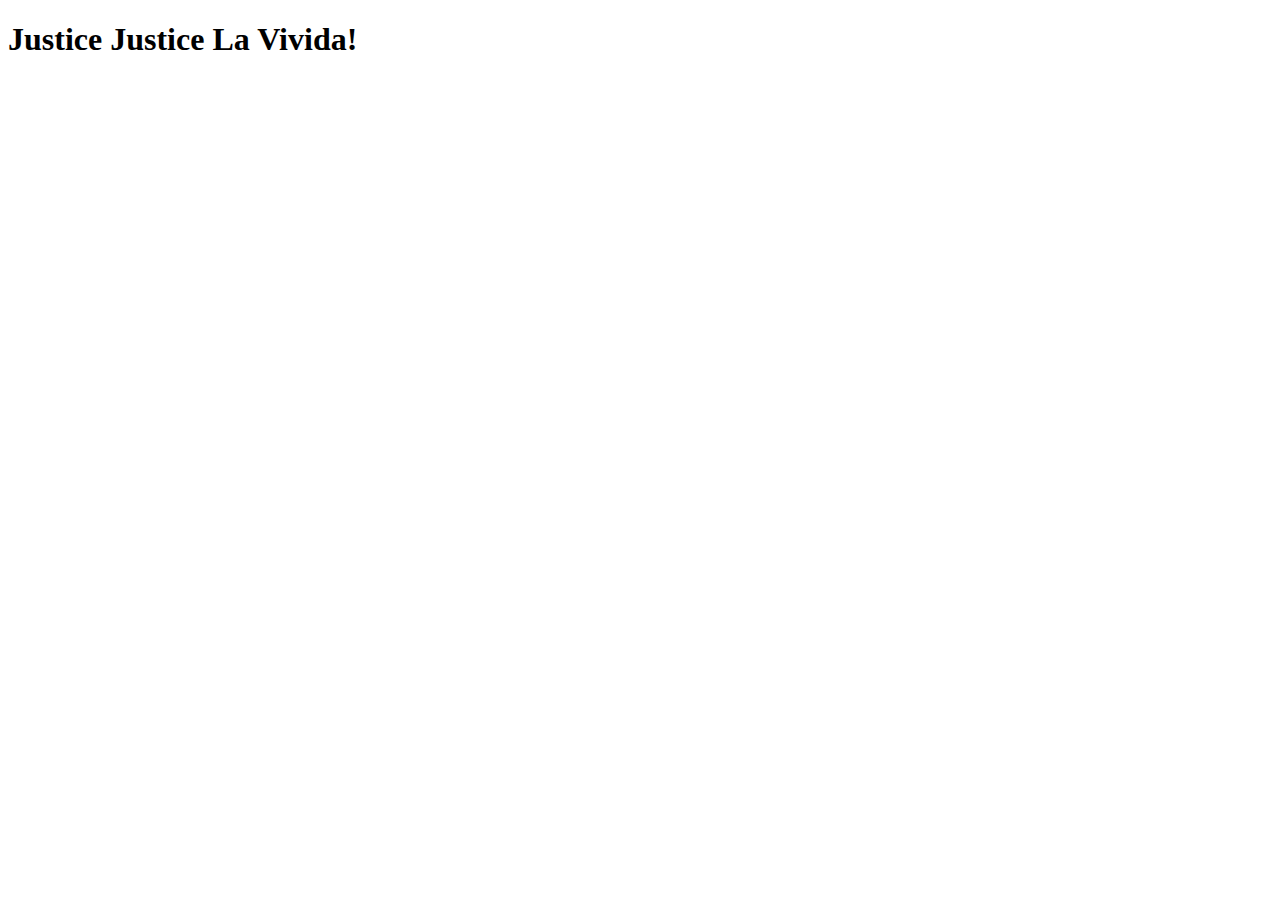
<file: index.html>
<!DOCTYPE html>
<html>
   <head>
      <title>Hello World</title>
      <body>
         <h1>Justice Justice La Vivida!</h1>
         <iframe width="560" height="315" src="https://www.youtube.com/embed/swNdIF9BJD8?start=180" frameborder="0" allow="accelerometer; autoplay; clipboard-write; encrypted-media; gyroscope; picture-in-picture" allowfullscreen></iframe>
         <iframe src="https://www.google.com/maps/embed?pb=!1m14!1m12!1m3!1d21492.038109711382!2d-122.313612!3d47.6746164!2m3!1f0!2f0!3f0!3m2!1i1024!2i768!4f13.1!5e0!3m2!1sen!2sae!4v1610074753110!5m2!1sen!2sae" width="400" height="300" frameborder="0" style="border:0;" allowfullscreen="" aria-hidden="false" tabindex="0"></iframe>
      </body>
   </head>
</html>
</file>
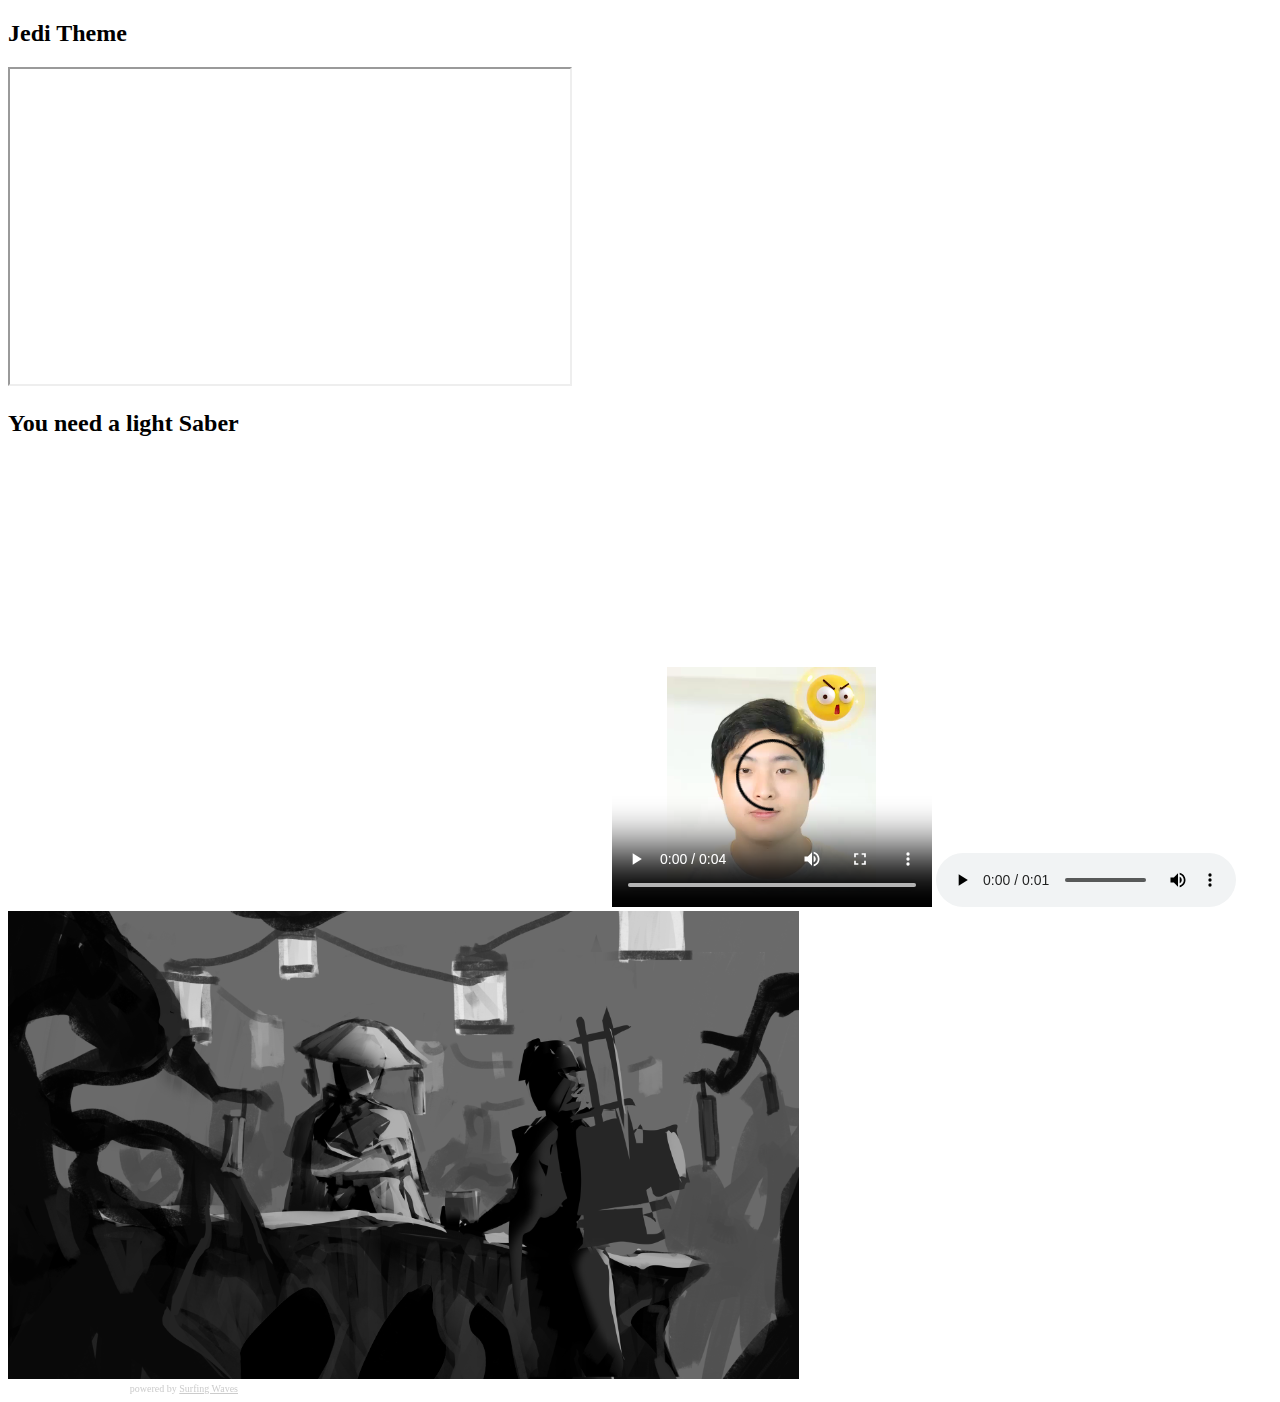
<file: embeddingOriginalWork.html>
<!DOCTYPE html>
<html>
   <head>
      <title>Jedi Grand Master</title>
      <body>
         <h2>Jedi Theme</h2>
         <iframe width="560" height="315" src="https://www.youtube.com/embed/3cYJXBZtNQg?start=180" frameborder="10" allow="accelerometer; autoplay; clipboard-write; encrypted-media; gyroscope; picture-in-picture" allowfullscreen></iframe>
         <h2>You need a light Saber</h2>
         <iframe src="https://www.google.com/maps/embed?pb=!1m18!1m12!1m3!1d1769.687158539554!2d-117.9231100205736!3d33.814217798044396!2m3!1f0!2f0!3f0!3m2!1i1024!2i768!4f13.1!3m3!1m2!1s0x80dd2912ab5baee9%3A0x4fa3cc4ca26e8612!2sSavi&#39;s%20Workshop%20%E2%80%93%20Handbuilt%20Lightsabers!5e1!3m2!1sen!2sae!4v1610075914236!5m2!1sen!2sae" width="600" height="450" frameborder="0" style="border:0;" allowfullscreen="" aria-hidden="false" tabindex="0"></iframe>
         <video width="320" height="240" controls>
            <source src="guid.mp4" type="video/mp4">
          Your browser does not support the video tag.
          </video>
         <audio controls>
            <source src="cool.mp3" type="audio/mp3">
            Your browser does not support the audio tag.
         </audio>
         <object data="IMG_0593.PNG" width="791" height="468"></object>
          
         <script type="text/javascript"> 
            <!-- 
            rssfeed_url = new Array(); 
            rssfeed_url[0]="https://surfing-waves.com/newsrss.xml";  
            rssfeed_frame_width="230"; 
            rssfeed_frame_height="260"; 
            rssfeed_scroll="on"; 
            rssfeed_scroll_step="6"; 
            rssfeed_scroll_bar="off"; 
            rssfeed_target="_blank"; 
            rssfeed_font_size="12"; 
            rssfeed_font_face=""; 
            rssfeed_border="on"; 
            rssfeed_css_url=""; 
            rssfeed_title="on"; 
            rssfeed_title_name=""; 
            rssfeed_title_bgcolor="#3366ff"; 
            rssfeed_title_color="#fff"; 
            rssfeed_title_bgimage=""; 
            rssfeed_footer="off"; 
            rssfeed_footer_name="rss feed"; 
            rssfeed_footer_bgcolor="#fff"; 
            rssfeed_footer_color="#333"; 
            rssfeed_footer_bgimage=""; 
            rssfeed_item_title_length="50"; 
            rssfeed_item_title_color="#666"; 
            rssfeed_item_bgcolor="#fff"; 
            rssfeed_item_bgimage=""; 
            rssfeed_item_border_bottom="on"; 
            rssfeed_item_source_icon="off"; 
            rssfeed_item_date="off"; 
            rssfeed_item_description="on"; 
            rssfeed_item_description_length="120"; 
            rssfeed_item_description_color="#666"; 
            rssfeed_item_description_link_color="#333"; 
            rssfeed_item_description_tag="off"; 
            rssfeed_no_items="0"; 
            rssfeed_cache = "319595c1569e40630ee05117c985080e"; 
            //--> 
            </script> 
            <script type="text/javascript" src="//feed.surfing-waves.com/js/rss-feed.js"></script> 
            <!-- The link below helps keep this service FREE, and helps other people find the SW widget. Please be cool and keep it! Thanks. --> 
            <div style="color:#ccc;font-size:10px; text-align:right; width:230px;">powered by <a href="https://surfing-waves.com" rel="noopener" target="_blank" style="color:#ccc;">Surfing Waves</a></div> 
      </body>
   </head>
</html>
</file>
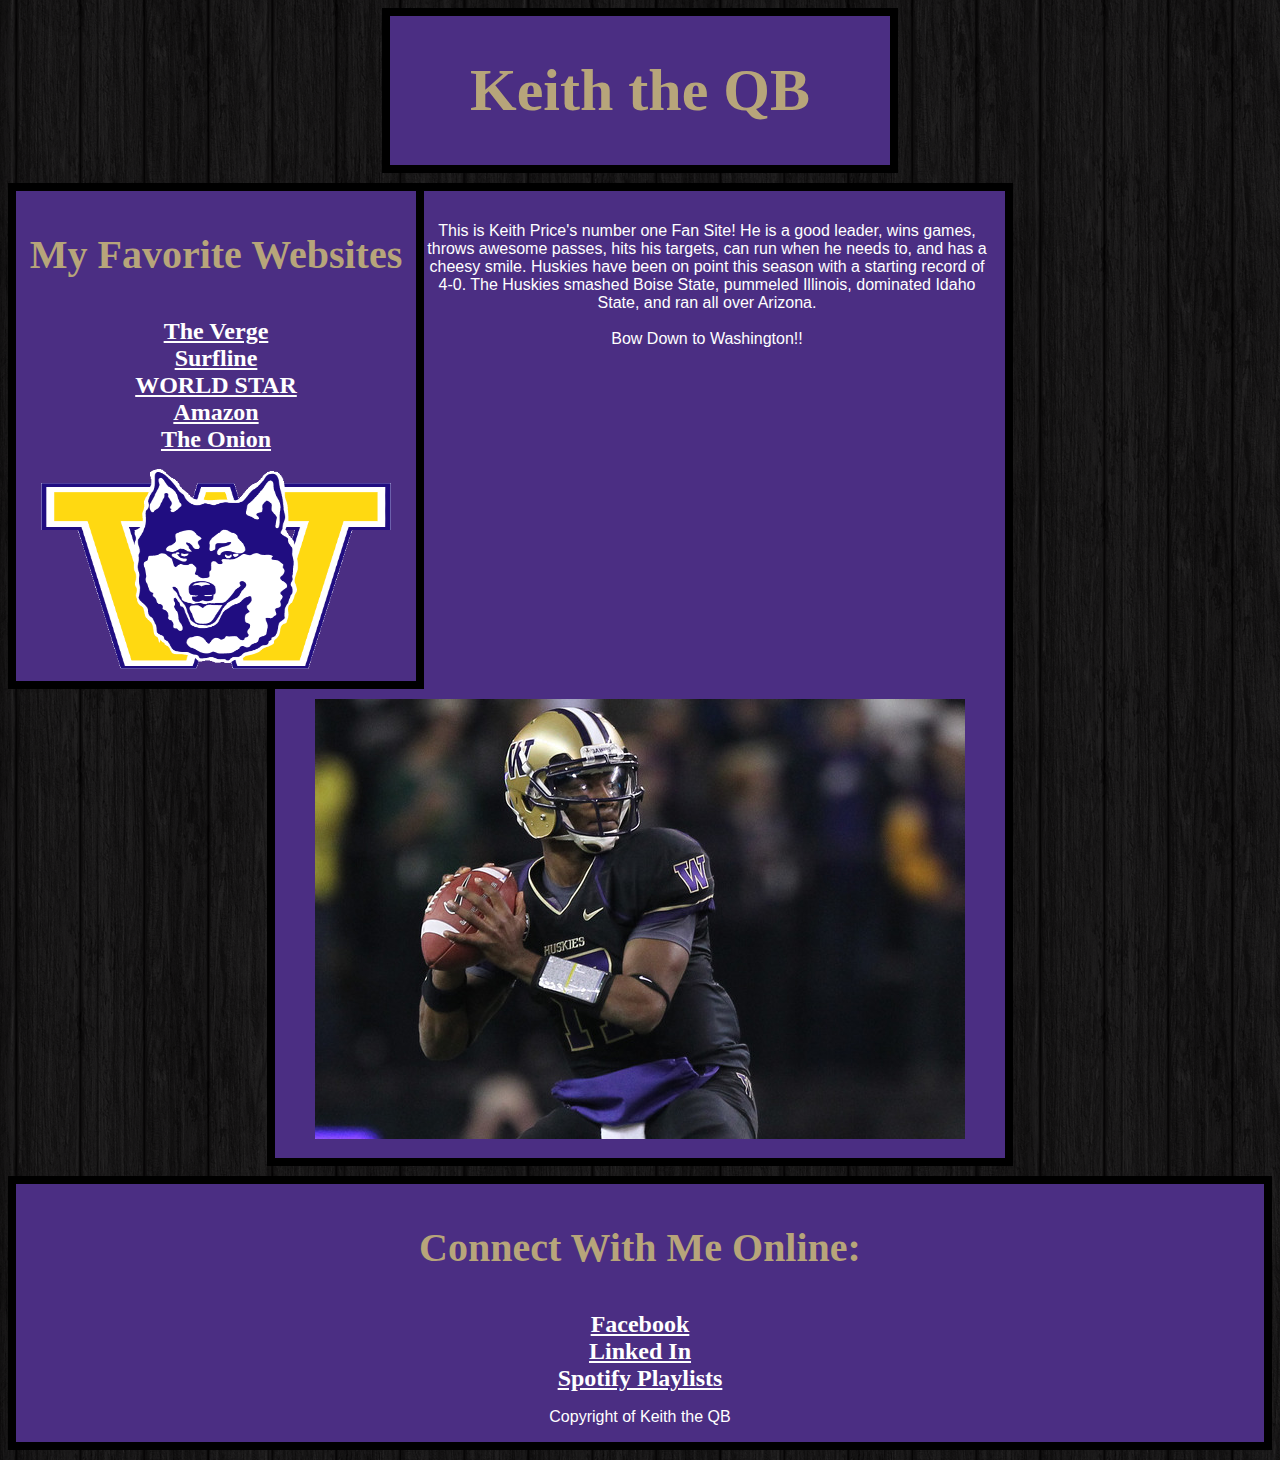
<file: introToCss.html>
<!DOCTYPE html>
	<head> 
		<title> Keith the QB  </title>
		<link rel="stylesheet" type="text/css" href="test.css" />
		<link href='http://fonts.googleapis.com/css?family=Passion+One' rel='stylesheet' type='text/css'>
	</head>

	<body>
		<div id = "Header">
			<h1> Keith the QB </h1>
		</div>
		
		<div id = "LeftNav">
			<h3> My Favorite Websites </h3>
			<ul>
				<li><a href="https://www.theverge.com">The Verge</a></li>
				<li><a href="https://www.surfline.com">Surfline</a></li>
				<li><a href="https://www.worldstarhiphop">WORLD STAR</a></li>
				<li><a href="https://www.amazon.com">Amazon</a></li>
				<li><a href="https://www.theonion.com">The Onion</a></li>
			</ul>
			<img src="icon.gif" width="350px" height="200px">
		</div>
		
		<div id = "Content">
			<p> This is Keith Price's number one Fan Site! He is a good leader, wins games, throws awesome passes, hits his targets, can run when he needs to, and has a cheesy smile. Huskies have been on point this season with a starting record of 4-0. The Huskies smashed Boise State, pummeled Illinois, dominated Idaho State, and ran all over Arizona. <br /><br /> <span id="bow">Bow Down to Washington!!</span></p>
			<img src="price.jpg">
		</div>
		
		<div id = "Footer">
			<h3>Connect With Me Online:</h3>
			<ul>
				<li><a href="https://www.Facebook.com">Facebook</a></li>
				<li><a href="https://www.Linkedin.com">Linked In</a></li>
				<li><a href="https://www.Spotify.com">Spotify Playlists</a></li>
			</ul>
			<p>Copyright of Keith the QB</p>
		</div>

	</body>

</html>
</file>
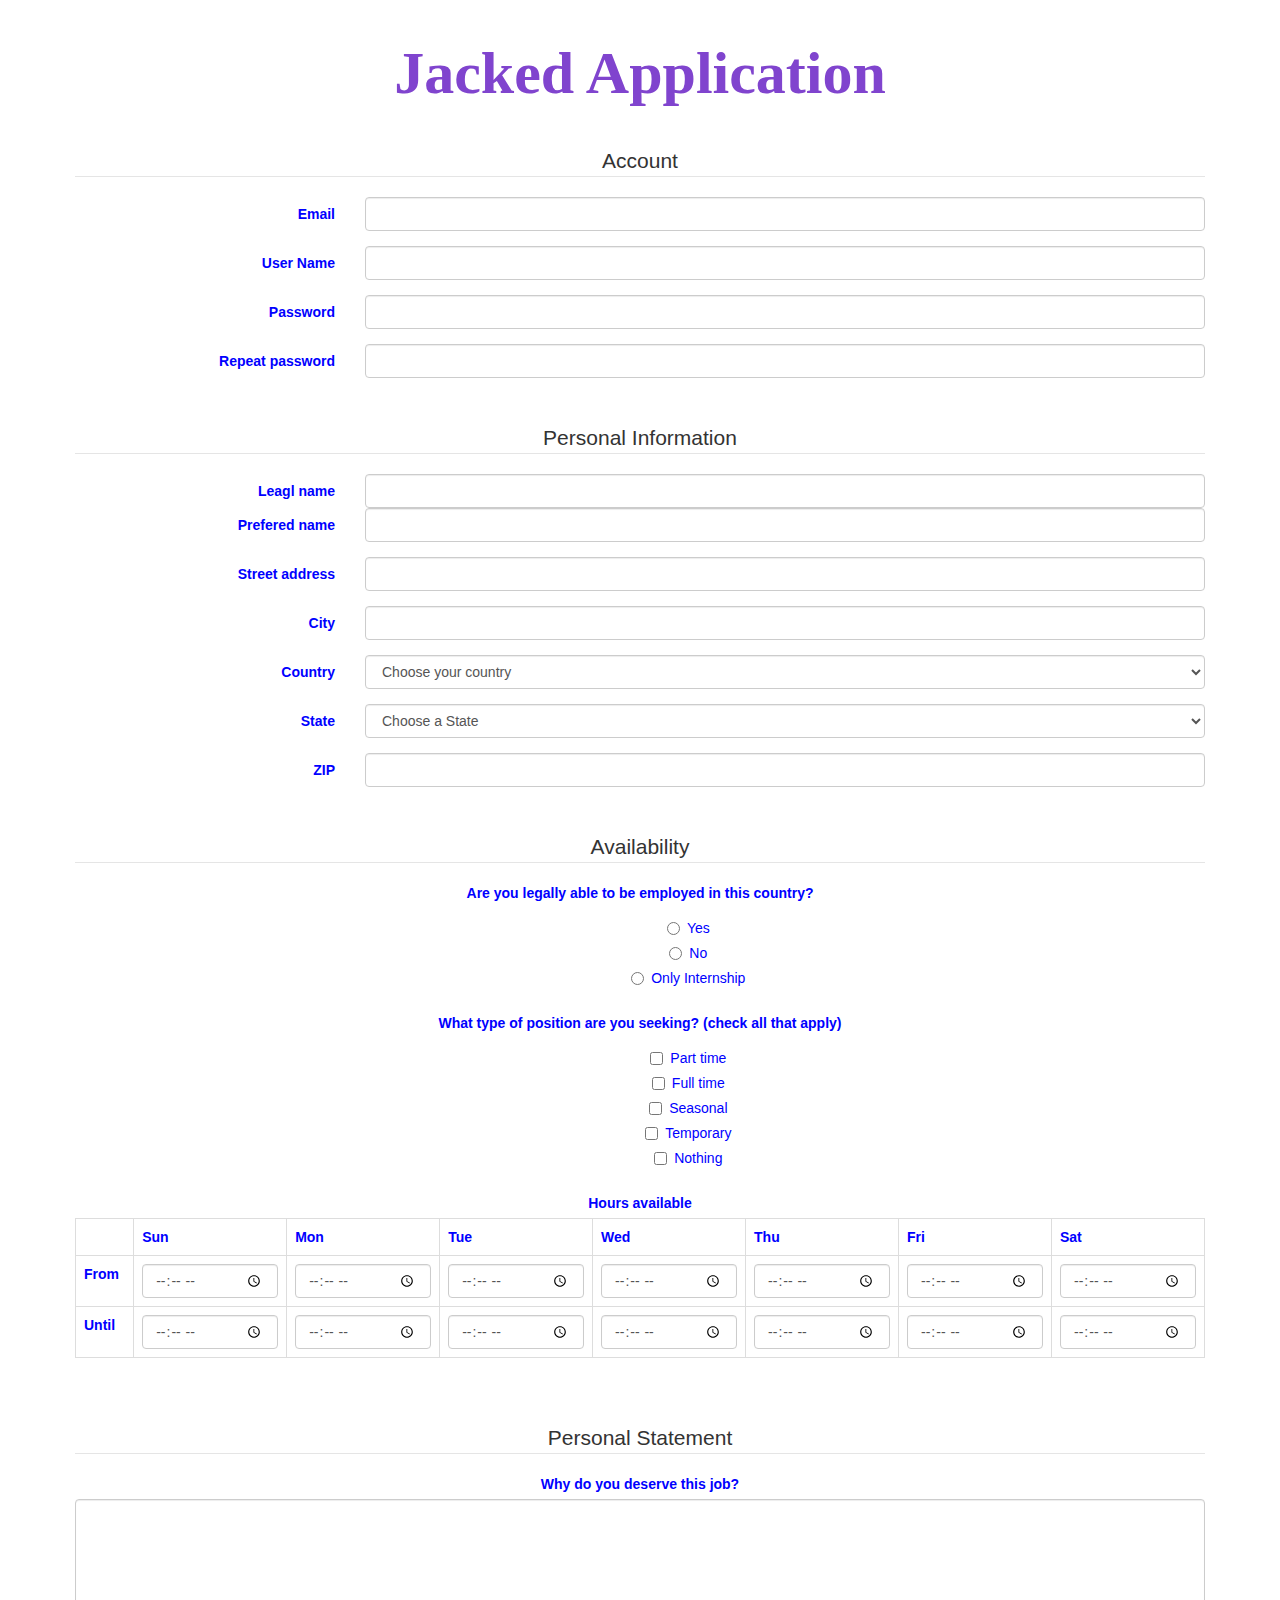
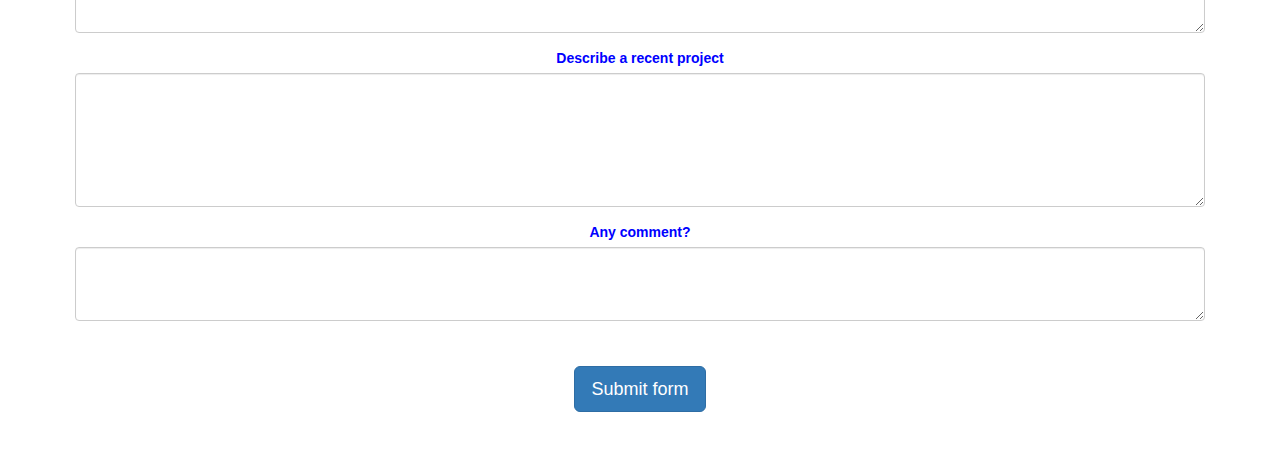
<file: jobApplicationForm.html>
<!DOCTYPE html>
<html>
<head>
	<meta charset="utf-8">
	<meta name="viewport" content="width=device-width, initial-scale=1.0">
	<title>Jack Song's Job Application</title>
	<link href="http://netdna.bootstrapcdn.com/bootstrap/3.0.0/css/bootstrap.min.css" rel="stylesheet">
	<link rel='stylesheet' type='text/css' href='anExternal.css'>
</head>
<body>
<div class="container">

<h2>Jacked Application</h2>
<p>&nbsp;</p>

<form action="http://gclass.alexburner.com/formtest.php" method="post">

	<fieldset class="form-horizontal" >
		<legend>Account</legend>
		<div class="form-group">
			<label class="col-sm-3 control-label">Email</label>
			<div class="col-sm-9">
				<input class="form-control" type="text" name="email">
			</div>
		</div>
		<div class="form-group">
			<label class="col-sm-3 control-label">User Name</label>
			<div class="col-sm-9">
				<input class="form-control" type="text" name="username">
			</div>
		</div>
		<div class="form-group">
			<label class="col-sm-3 control-label">Password</label>
			<div class="col-sm-9">
				<input class="form-control" type="password" name="password">
			</div>
		</div>
		<div class="form-group">
			<label class="col-sm-3 control-label">Repeat password</label>
			<div class="col-sm-9">
				<input class="form-control" type="password" name="repeat_password">
			</div>
		</div>
	</fieldset>

	<p>&nbsp;</p>

	<fieldset class="form-horizontal" >
		<legend>Personal Information</legend>
		<div class="form-group">
			<label class="col-sm-3 control-label">Leagl name</label>
			<div class="col-sm-9">
				<input class="form-control" type="text" name="legal_name">
			</div>
			<label class="col-sm-3 control-label">Prefered name</label>
			<div class="col-sm-9">
				<input class="form-control" type="text" name="prefered_name">
			</div>
		</div>
		<div class="form-group">
			<label class="col-sm-3 control-label">Street address</label>
			<div class="col-sm-9">
				<input class="form-control" type="text" name="street">
			</div>
		</div>
		<div class="form-group">
			<label class="col-sm-3 control-label">City</label>
			<div class="col-sm-9">
				<input class="form-control" type="text" name="city">
			</div>
		</div>
		<div class="form-group">
			<label class="col-sm-3 control-label">Country</label>
			<div class="col-sm-9">
				<select class="form-control" name="country">
					<option value="" selected="true">Choose your country</option>
					<option value="US">United States</option>
					<option value="CN">China Mainland</option>
				</select>
			</div>
		</div>
		<div class="form-group">
			<label class="col-sm-3 control-label">State</label>
			<div class="col-sm-9">
				<select class="form-control" name="state">
					<option value="" selected="true">Choose a State</option>
					<option value="AL">Alabama</option>
					<option value="AK">Alaska</option>
					<option value="AZ">Arizona</option>
					<option value="AR">Arkansas</option>
					<option value="CA">California</option>
					<option value="CO">Colorado</option>
					<option value="CT">Connecticut</option>
					<option value="DE">Delaware</option>
					<option value="DC">District of Columbia</option>
					<option value="FL">Florida</option>
					<option value="GA">Georgia</option>
					<option value="HI">Hawaii</option>
					<option value="ID">Idaho</option>
					<option value="IL">Illinois</option>
					<option value="IN">Indiana</option>
					<option value="IA">Iowa</option>
					<option value="KS">Kansas</option>
					<option value="KY">Kentucky</option>
					<option value="LA">Louisiana</option>
					<option value="ME">Maine</option>
					<option value="MD">Maryland</option>
					<option value="MA">Massachusetts</option>
					<option value="MI">Michigan</option>
					<option value="MN">Minnesota</option>
					<option value="MS">Mississippi</option>
					<option value="MO">Missouri</option>
					<option value="MT">Montana</option>
					<option value="NE">Nebraska</option>
					<option value="NV">Nevada</option>
					<option value="NH">New Hampshire</option>
					<option value="NJ">New Jersey</option>
					<option value="NM">New Mexico</option>
					<option value="NY">New York</option>
					<option value="NC">North Carolina</option>
					<option value="ND">North Dakota</option>
					<option value="OH">Ohio</option>
					<option value="OK">Oklahoma</option>
					<option value="OR">Oregon</option>
					<option value="PA">Pennsylvania</option>
					<option value="RI">Rhode Island</option>
					<option value="SC">South Carolina</option>
					<option value="SD">South Dakota</option>
					<option value="TN">Tennessee</option>
					<option value="TX">Texas</option>
					<option value="UT">Utah</option>
					<option value="VT">Vermont</option>
					<option value="VA">Virginia</option>
					<option value="WA">Washington</option>
					<option value="WV">West Virginia</option>
					<option value="WI">Wisconsin</option>
					<option value="WY">Wyoming</option>
				</select>
			</div>
		</div>
		<div class="form-group">
			<label class="col-sm-3 control-label">ZIP</label>
			<div class="col-sm-9">
				<input class="form-control" type="text" name="zip">
			</div>
		</div>
	</fieldset>

	<p>&nbsp;</p>

	<fieldset>
		<legend>Availability</legend>
		<div class="form-group row">
			<label class="col-sm-12 control-label">Are you legally able to be employed in this country?</label>
			<div class="col-sm-offset-1 col-sm-11">
				<div class="radio">
					<label>
						<input type="radio" name="legal" value="yes">Yes
					</label>
				</div>
				<div class="radio">
					<label>
						<input type="radio" name="legal" value="no">No
					</label>
				</div>
				<div class="radio">
					<label>
						<input type="radio" name="legal" value="intern">Only Internship
					</label>
				</div>
			</div>
		</div>
		<div class="form-group row">
			<label class="col-sm-12 control-label">What type of position are you seeking? (check all that apply)</label>
			<div class="col-sm-offset-1 col-sm-11">
				<div class="checkbox">
					<label>
						<input type="checkbox" name="position_pt" value="parttime">
						Part time
					</label>
				</div>
				<div class="checkbox">
					<label>
						<input type="checkbox" name="position_ft" value="fulltime">
						Full time
					</label>
				</div>
				<div class="checkbox">
					<label>
						<input type="checkbox" name="position_sl" value="seasonal">
						Seasonal
					</label>
				</div>
				<div class="checkbox">
					<label>
						<input type="checkbox" name="position_tp" value="temporary">
						Temporary
					</label>
				</div>
				<div class="checkbox">
					<label>
						<input type="checkbox" name="position_tp" value="nothing_at_all">
						Nothing
					</label>
				</div>
			</div>
		</div>
		<div class="form-group row">
			<label class="col-sm-12 control-label">Hours available</label>
			<div class="col-sm-12">
				<table class="table table-bordered">
					<tr>
						<td></td>
						<th>Sun</th>
						<th>Mon</th>
						<th>Tue</th>
						<th>Wed</th>
						<th>Thu</th>
						<th>Fri</th>
						<th>Sat</th>
					</tr>
					<tr>
						<th>From</th>
						<td><input class="form-control" type="time" name="su_from"></td>
						<td><input class="form-control" type="time" name="mo_from"></td>
						<td><input class="form-control" type="time" name="tu_from"></td>
						<td><input class="form-control" type="time" name="we_from"></td>
						<td><input class="form-control" type="time" name="th_from"></td>
						<td><input class="form-control" type="time" name="fr_from"></td>
						<td><input class="form-control" type="time" name="sa_from"></td>
					</tr>
					<tr>
						<th>Until</th>
						<td><input class="form-control" type="time" name="su_until"></td>
						<td><input class="form-control" type="time" name="mo_until"></td>
						<td><input class="form-control" type="time" name="tu_until"></td>
						<td><input class="form-control" type="time" name="we_until"></td>
						<td><input class="form-control" type="time" name="th_until"></td>
						<td><input class="form-control" type="time" name="fr_until"></td>
						<td><input class="form-control" type="time" name="sa_until"></td>
					</tr>
				</table>
			</div>
		</div>
	</fieldset>

	<p>&nbsp;</p>

	<fieldset>
		<legend>Personal Statement</legend>
		<div class="form-group">
			<label class="control-label">Why do you deserve this job?</label>
			<textarea class="form-control" name="deserve" rows="6"></textarea>
		</div>
		<div class="form-group">
			<label class="control-label">Describe a recent project</label>
			<textarea class="form-control" name="project" rows="6"></textarea>
		</div>
		<div class="form-group">
			<label class="control-label">Any comment?</label>
			<textarea class="form-control" name="comment" rows="3"></textarea>
		</div>
	</fieldset>

	<p>&nbsp;</p>

	<input class="btn btn-primary btn-lg" type="submit" value="Submit form">

	<p>&nbsp;</p>

</form>
</div><!-- close .container -->
</body>
</html>
</file>
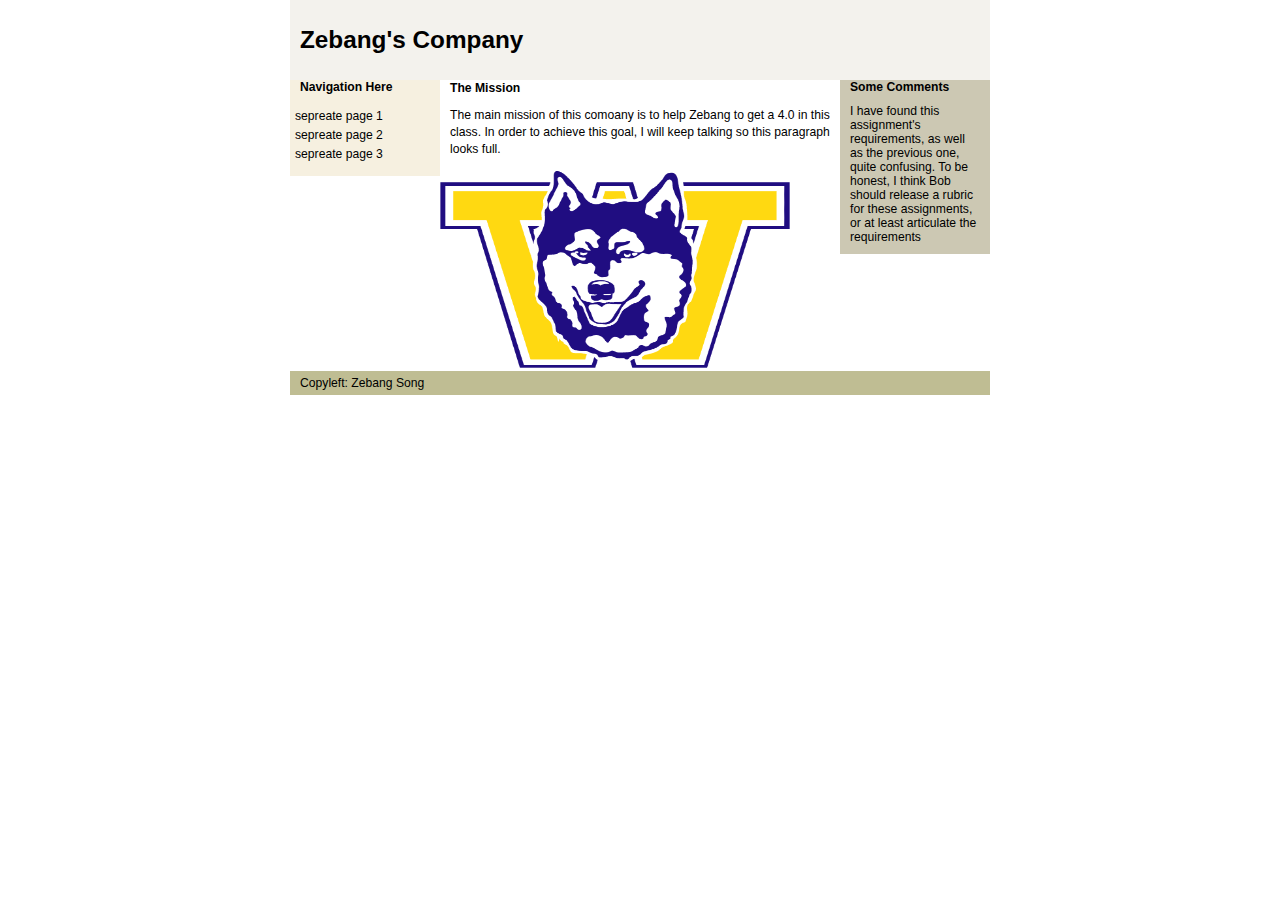
<file: myFunSite.html>
<!DOCTYPE HTML PUBLIC "-//W3C//DTD HTML 4.01//EN" "http://www.w3.org/TR/html4/strict.dtd">
<html>
<head>
   <title>Zebang Company</title>
   <meta http-equiv="content-type" content="text/html; charset=iso-8859-1">
   <link rel="stylesheet" type="text/css" href="default.css" />
</head>

<body>
  <div id="container">
  <div id="header"><h1>Zebang's Company</h1></div>
    <div id="wrapper">
      <div id="content">
        <p><strong>The Mission</strong></p>
        <p>The main mission of this comoany is to help Zebang to get a 4.0 in this class. In order to achieve this goal, I will keep talking so this paragraph looks full.</p>
        <img src="icon.gif" width="350px" height="200px">
      </div>
    </div>

    <div id="navigation">
      <p><strong>Navigation Here</strong></p>
      <ul>
        <li><a href="https://szbslsx-1937242.github.io/introToCss.html">sepreate page 1</a></li>
        <li><a href="https://szbslsx-1937242.github.io/jobApplicationForm.html">sepreate page 2</a></li>
        <li><a href="https://szbslsx-1937242.github.io/tags.html">sepreate page 3</a></li>
      </ul>
    </div>

    <div id="extra">
      <p><strong>Some Comments</strong></p>
      <p>I have found this assignment's requirements, as well as the previous one, quite confusing. To be honest, I think Bob should release a rubric for these assignments, or at least articulate the requirements</p>
    </div>

    <div id="footer">
      <p>Copyleft: Zebang Song</p>
    </div>
  </div>
</body>
</html>
</file>
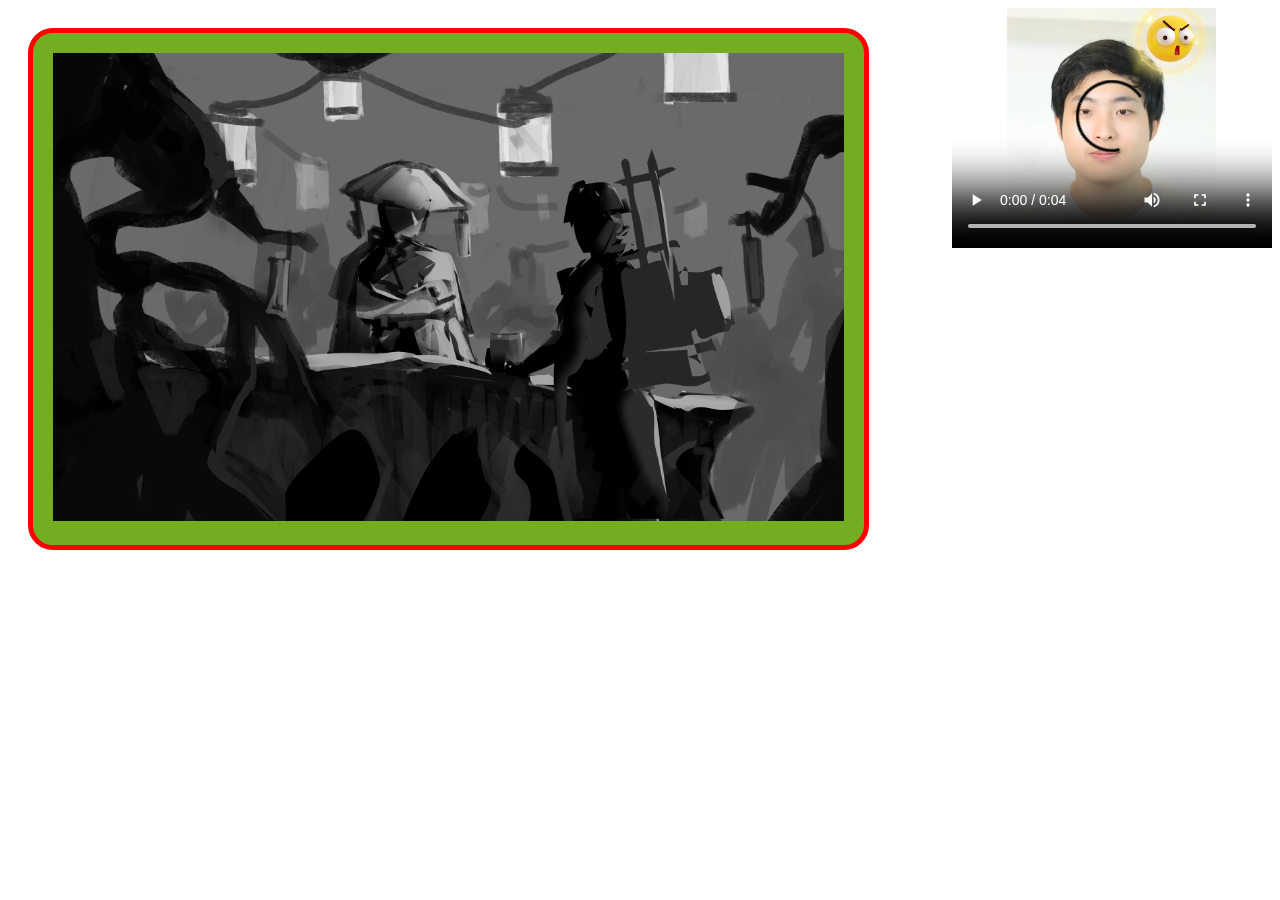
<file: someCss.html>
<!DOCTYPE html>
<html>
<head>
   <title>Html tags master</title>
   <link rel='stylesheet' type='text/css' href='anExternal.css'>
</head>

<body>
   <div id="pic1">
      <object data="IMG_0593.PNG" width="791" height="468"></object>
   </div>
   <div id="video1">
      <video width="320" height="240" controls>
         <source src="guid.mp4" type="video/mp4">
       Your browser does not support the video tag.
       </video>
   </div>
</body>

</html>
</file>
<file: test.css>
ul{
   list-style-type: none;
   padding-left: 0px;
}

p{
   color: white;
   font-family: "Arial";
}

h3{
   font-size: 40px;
   font-family: "passionate one";
   color: #b7a57a;
   margin-bottom: opx;
}

div{
   background-color: #4b2e83;
}

a{
   color: white;
   font-weight: bold;
   font-size: 24px;
}

body{
   background-image: url("dark_wood.png");
}

#Header h1{
   font-size: 60px;
   font-family: "passionate one";
   color: #b7a57a;
   font-weight: bold;
}

#Header{
   width: 500px;
   margin-left: auto;
   margin-right: auto;
   margin-bottom: 10px;
   border: solid 8px black;
   text-align: center;
}

#LeftNav{
   width: 400px;
   margin-left: auto;
   margin-right: auto;
   margin-bottom: 10px;
   border: solid 8px black;
   float: left;
   text-align: center;
   padding-bottom: 8px;
}

#Content{
   width: 700px;
   margin-left: auto;
   margin-right: auto;
   margin-bottom: 10px;
   border: solid 8px black;
   text-align: center;
   padding: 15px;
}

#Footer{
   margin-left: auto;
   margin-right: auto;
   margin-bottom: 10px;
   border: solid 8px black;
   text-align: center;
}
</file>
<file: anExternal.css>
#pic1{
   float: left;
   margin: 20px 20px 20px 20px;
   border: 5px solid red;
   border-radius: 25px;
   background: #73AD21;
   padding: 20px;  
}
p.dotted {
   border-style: dotted;
}

.container {
   position: relative;
   text-align: center;
   padding: 20px;
}

.centered {
   position: absolute;
   top: 50%;
   left: 50%;
   transform: translate(-50%, -50%);
 }

#video1{
   float: right;
}

#para1{
   font-size: 60px;
   font-weight: bold;
}

#para2{
   font-size: 30px;
   font-style: italic;
}

body{
   color:blue
}

h2{
   font-size: 60px;
   font-family: "passionate one";
   color: #8044ce;
   font-weight: bold;
}
</file>
<file: default.css>
html,body{margin:0;padding:0}
body{font: 76% arial,sans-serif;text-align:center}
p{margin:0 10px 10px}
a{padding:5px; text-decoration:none; color:#000000;}
div#header{background-color:#F3F2ED;}
div#header h1{height:80px;line-height:80px;margin:0;padding-left:10px;}
div#container{text-align:left}
div#content p{line-height:1.4}
div#navigation{background:#F6F0E0;}
div#navigation ul{margin:15px 0; padding:0; list-style-type:none;}
div#navigation li{margin-bottom:5px;}
div#extra{background:#CCC8B3;}
div#footer{background:#BFBD93;}
div#footer p{margin:0;padding:5px 10px}
div#container{width:700px;margin:0 auto}
div#wrapper{float:left;width:100%}
div#content{margin: 0 150px}
div#navigation{float:left;width:150px;margin-left:-700px}
div#extra{float:left;width:150px;margin-left:-150px}
div#footer{clear:left;width:100%}
</file>
